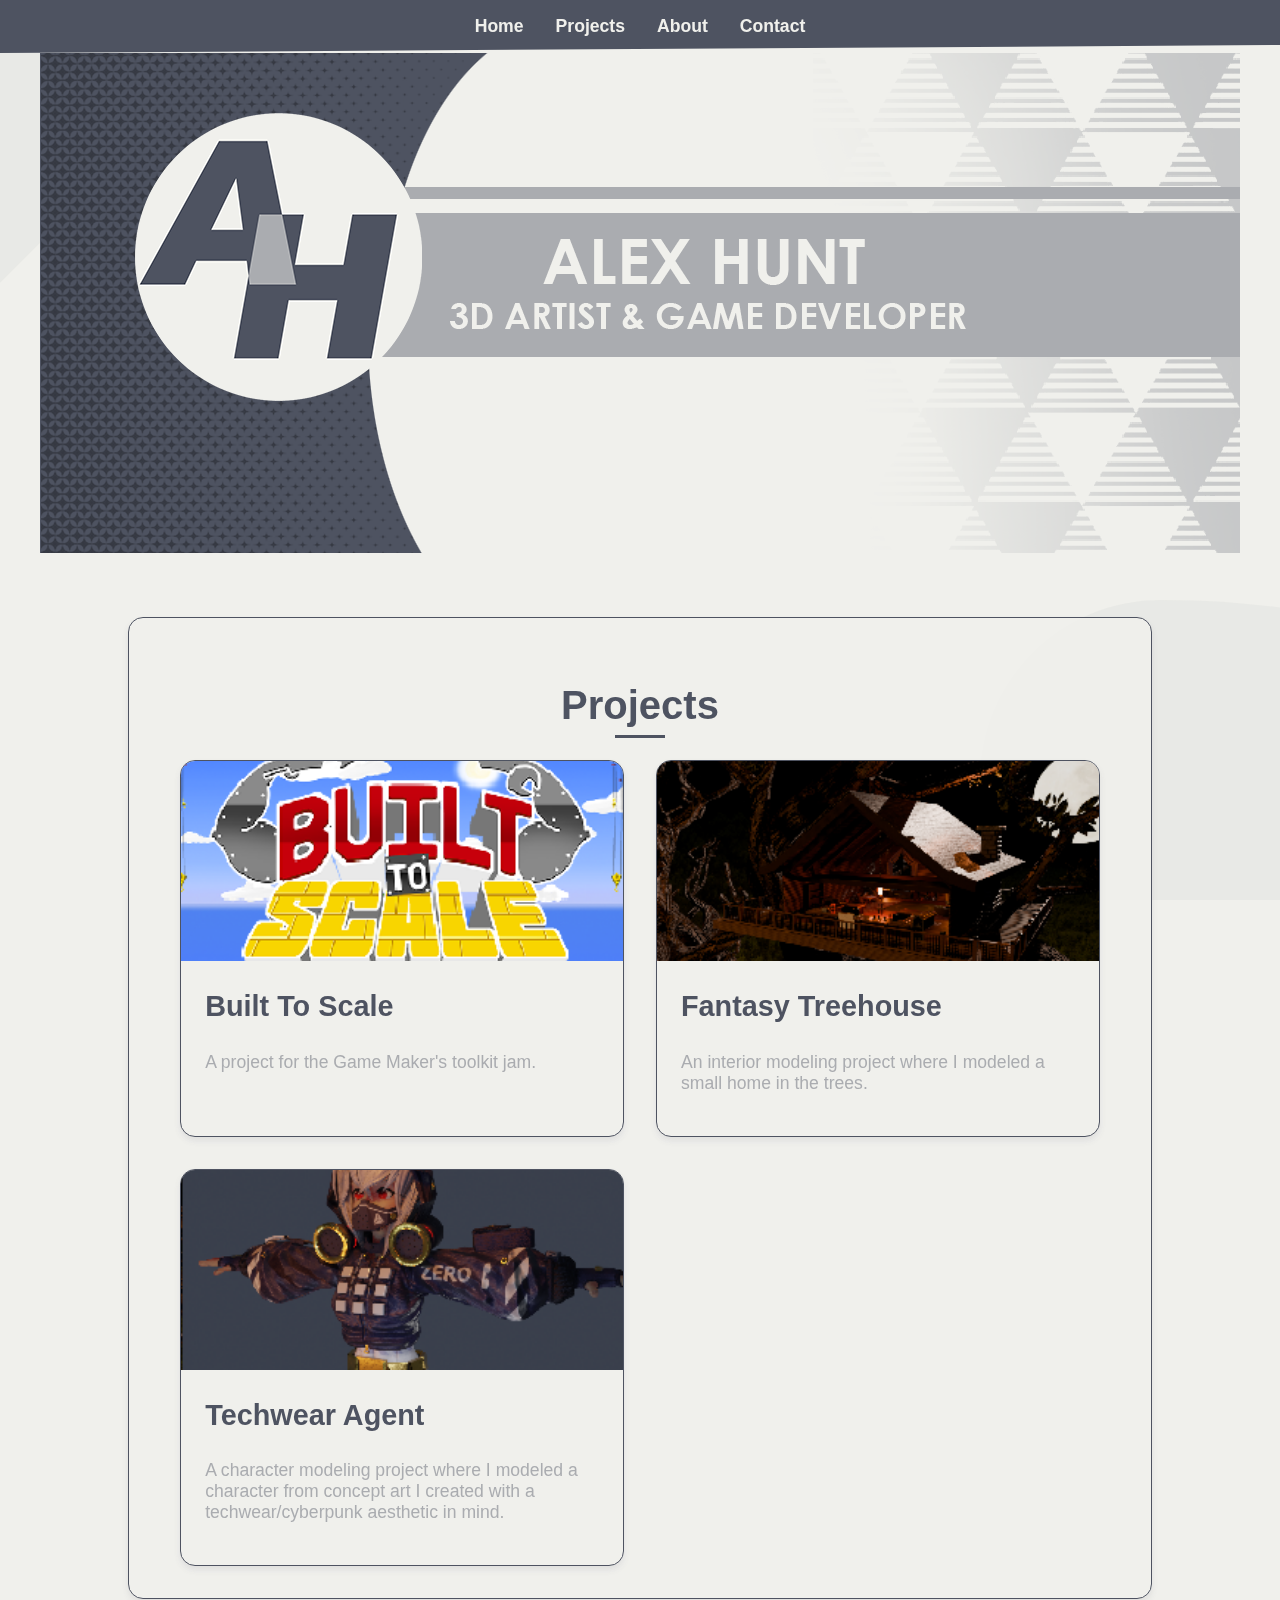
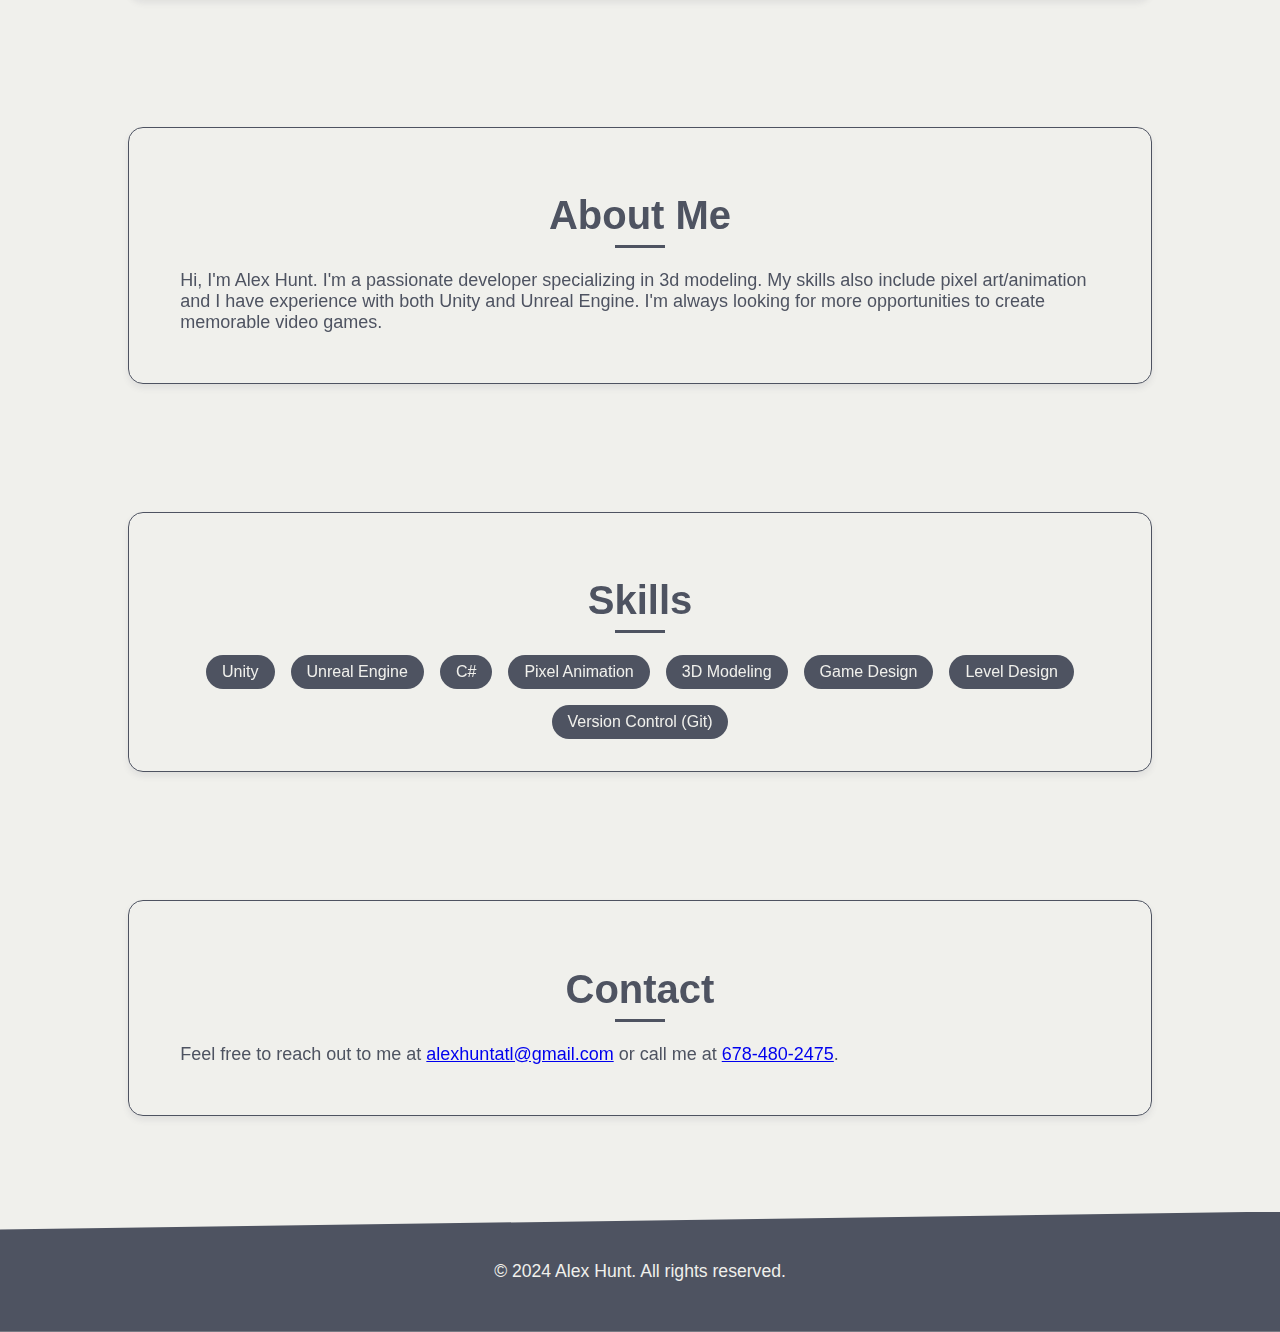
<file: index.html>
<!DOCTYPE html>
<html lang="en">
<head>
    <meta charset="UTF-8">
    <meta name="viewport" content="width=device-width, initial-scale=1.0">
    <title>Alex Hunt - Game Developer Portfolio</title>
    <link rel="stylesheet" href="styles.css">
</head>
<body>
    <div class="background-shapes"></div>

    <div id="nav-container"></div>

    <main>
        <img src="images/banner.png" alt="Alex Hunt - Game Developer" class="hero">

        <section id="projects" class="section">
            <div class="content-box">
                <h2>Projects</h2>
                <div id="projects-container" class="projects-container">
                    <!-- Projects will be dynamically inserted here -->
                </div>
            </div>
        </section>

        <section id="about" class="section">
            <div class="content-box">
                <h2>About Me</h2>
                <p>Hi, I'm Alex Hunt. I'm a passionate developer specializing in 3d modeling. My skills also include pixel art/animation and I have experience with both Unity and Unreal Engine. I'm always looking for more opportunities to create memorable video games.</p>
            </div>
        </section>

        <section id="skills" class="section">
            <div class="content-box">
                <h2>Skills</h2>
                <div class="skills-container">
                    <div class="skill-item">Unity</div>
                    <div class="skill-item">Unreal Engine</div>
                    <div class="skill-item">C#</div>
                    <div class="skill-item">Pixel Animation</div>
                    <div class="skill-item">3D Modeling</div>
                    <div class="skill-item">Game Design</div>
                    <div class="skill-item">Level Design</div>
                    <div class="skill-item">Version Control (Git)</div>
                </div>
            </div>
        </section>

        <section id="contact" class="section">
            <div class="content-box">
                <h2>Contact</h2>
                <p>Feel free to reach out to me at <a href="mailto:alexhuntatl@gmail.com">alexhuntatl@gmail.com</a> or call me at <a href="tel:678-480-2475">678-480-2475</a>.</p>
            </div>
        </section>
    </main>

    <footer>
        <p>&copy; 2024 Alex Hunt. All rights reserved.</p>
    </footer>

    <script src="projects.js"></script>
    <script src="nav.js"></script>
    <script>
        document.addEventListener('DOMContentLoaded', function() {
            const projectsContainer = document.getElementById('projects-container');
            projects.forEach(project => {
                const projectCard = document.createElement('div');
                projectCard.className = 'project-card';
                projectCard.innerHTML = `
                    <img src="${project.thumbnailUrl}" alt="${project.name}">
                    <div class="project-card-content">
                        <h3>${project.name}</h3>
                        <p>${project.description}</p>
                    </div>
                `;
                projectCard.addEventListener('click', function() {
                    window.location.href = `project.html?id=${project.id}`;
                });
                projectsContainer.appendChild(projectCard);
            });
        });
    </script>
</body>
</html>
</file>
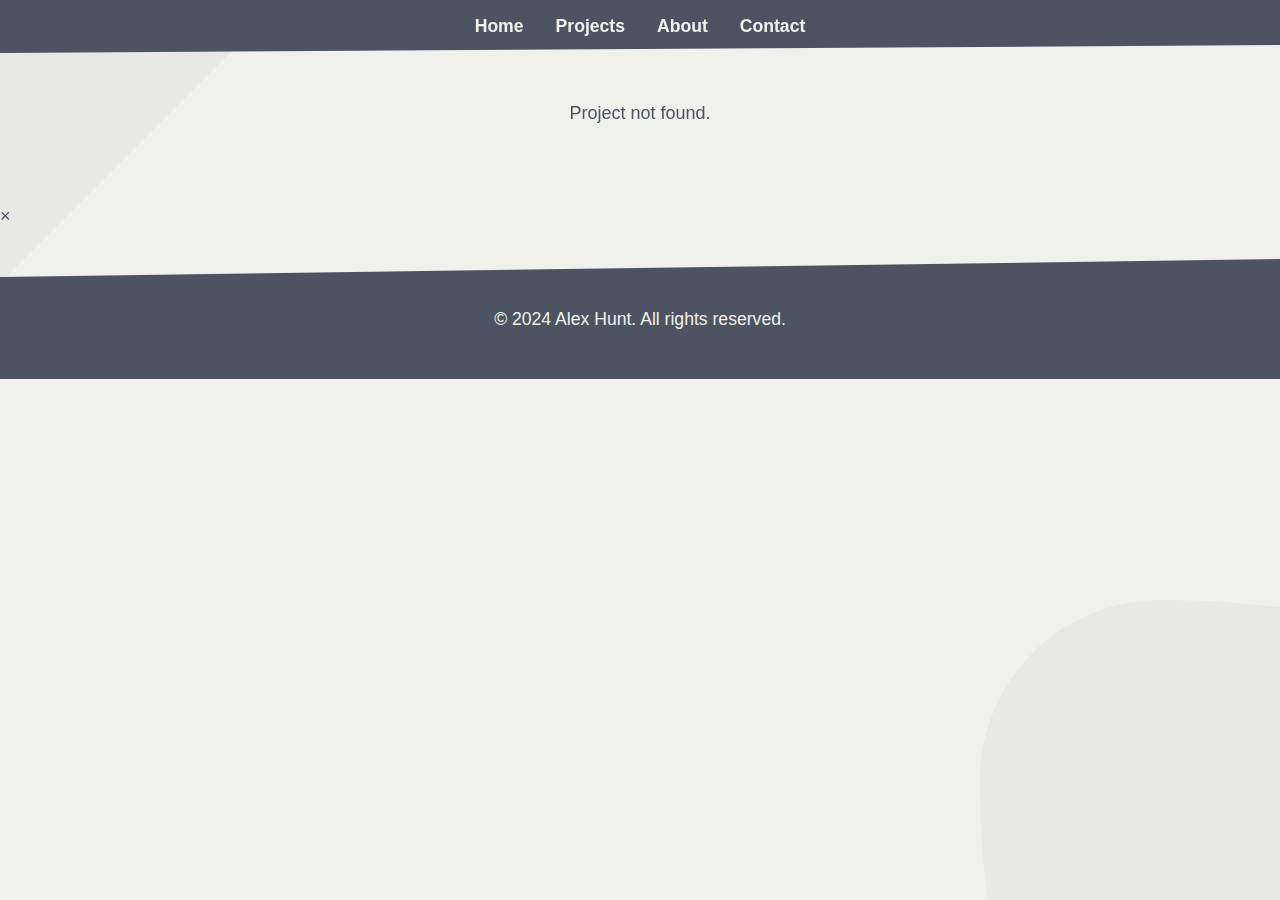
<file: project.html>
<!DOCTYPE html>
<html lang="en">
<head>
    <meta charset="UTF-8">
    <meta name="viewport" content="width=device-width, initial-scale=1.0">
    <title>Project - Alex Hunt Portfolio</title>
    <link rel="stylesheet" href="styles.css">
</head>
<body>
    <div class="background-shapes"></div>

    <div id="nav-container"></div>

    <main>
        <section id="project-content" class="section">
            <div class="content-box">
                <h1 id="project-title"></h1>
                <h2 id="project-subtitle"></h2>
                <img id="project-thumbnail" src="" alt="">
                <div id="project-gallery"></div>
                <p id="project-description"></p>
                <h3>Skills Used:</h3>
                <div id="project-skills" class="skills-container"></div>
            </div>
        </section>
    </main>

    <div id="imageModal" class="modal">
        <span class="close">&times;</span>
        <img class="modal-content" id="expandedImage">
    </div>

    <footer>
        <p>&copy; 2024 Alex Hunt. All rights reserved.</p>
    </footer>

    <script src="projects.js"></script>
    <script src="nav.js"></script>
    <script src="project-page.js"></script>
</body>
</html>
</file>
<file: styles.css>
:root {
    --primary-color: #4e5361;
    --secondary-color: #aaacb0;
    --background-color: #f0f0ec;
    --text-color: #4e5361;
}

body {
    font-family: 'Segoe UI', Tahoma, Geneva, Verdana, sans-serif;
    margin: 0;
    padding: 0;
    background-color: var(--background-color);
    color: var(--text-color);
    font-size: 18px;
}

.background-shapes {
    position: fixed;
    top: 0;
    left: 0;
    width: 100%;
    height: 100%;
    z-index: -1;
    overflow: hidden;
}

.background-shapes::before,
.background-shapes::after {
    content: '';
    position: absolute;
    opacity: 0.1;
}

.background-shapes::before {
    width: 400px;
    height: 400px;
    background-color: var(--secondary-color);
    top: -200px;
    left: -200px;
    transform: rotate(45deg);
}

.background-shapes::after {
    width: 600px;
    height: 600px;
    background-color: var(--secondary-color);
    bottom: -300px;
    right: -300px;
    border-radius: 30% 70% 70% 30% / 30% 30% 70% 70%;
}

nav {
    background-color: var(--primary-color);
    padding: 1rem;
    clip-path: polygon(0 0, 100% 0, 100% 85%, 0 100%);
    position: relative;
    z-index: 1000;
}

nav ul {
    list-style-type: none;
    padding: 0;
    margin: 0;
    display: flex;
    justify-content: center;
}

nav ul li {
    margin: 0 1rem;
    position: relative;
}

nav ul li a {
    color: var(--background-color);
    text-decoration: none;
    font-weight: bold;
    position: relative;
    font-size: 1.1rem;
}

nav ul li a::after {
    content: '';
    position: absolute;
    width: 100%;
    height: 2px;
    bottom: -5px;
    left: 0;
    background-color: var(--background-color);
    transform: scaleX(0);
    transition: transform 0.3s ease;
}

nav ul li a:hover::after {
    transform: scaleX(1);
}

nav ul li.has-dropdown {
    position: relative;
}

nav ul li.has-dropdown:hover .dropdown {
    display: block;
}

nav ul li .dropdown {
    display: none;
    position: absolute;
    top: 100%;
    left: 0;
    background-color: var(--primary-color);
    padding: 0.5rem 0;
    border-radius: 0 0 5px 5px;
    z-index: 1001;
    min-width: 200px;
    box-shadow: 0 4px 6px rgba(0, 0, 0, 0.1);
}

nav ul li .dropdown li {
    margin: 0;
}

nav ul li .dropdown a {
    display: block;
    padding: 0.5rem 1rem;
    white-space: nowrap;
    font-size: 1rem;
}

nav ul li .dropdown a:hover {
    background-color: rgba(255, 255, 255, 0.1);
}

.hero {
    width: 100%;
    max-width: 1200px;
    margin: 0 auto;
    display: block;
}

.section {
    padding: 4rem 10%;
    max-width: 1200px;
    margin: 0 auto;
}

.content-box {
    background-color: rgba(240, 240, 236, 0.8);
    border-radius: 15px;
    padding: 2rem 5%;
    box-shadow: 0 4px 6px rgba(78, 83, 97, 0.1);
    border: 1px solid var(--primary-color);
}

.section h2 {
    text-align: center;
    margin-bottom: 2rem;
    color: var(--primary-color);
    position: relative;
    font-size: 2.5rem;
}

.section h2::after {
    content: '';
    position: absolute;
    width: 50px;
    height: 3px;
    background-color: var(--primary-color);
    bottom: -10px;
    left: 50%;
    transform: translateX(-50%);
}

.projects-container {
    display: grid;
    grid-template-columns: repeat(auto-fit, minmax(300px, 1fr));
    gap: 2rem;
}

.project-card {
    background-color: var(--background-color);
    border-radius: 15px;
    box-shadow: 0 4px 6px rgba(78, 83, 97, 0.1);
    overflow: hidden;
    transition: transform 0.3s ease, box-shadow 0.3s ease;
    border: 1px solid var(--primary-color);
    cursor: pointer;
}

.project-card:hover {
    transform: translateY(-5px);
    box-shadow: 0 6px 12px rgba(78, 83, 97, 0.15);
}

.project-card img {
    width: 100%;
    height: 200px;
    object-fit: cover;
}

.project-card-content {
    padding: 1.5rem;
}

.project-card h3 {
    margin-top: 0;
    color: var(--primary-color);
    font-size: 1.8rem;
}

.project-card p {
    color: var(--secondary-color);
    font-size: 1.1rem;
}

.skills-container {
    display: flex;
    flex-wrap: wrap;
    justify-content: center;
    gap: 1rem;
}

.skill-item {
    background-color: var(--primary-color);
    color: var(--background-color);
    padding: 0.5rem 1rem;
    border-radius: 20px;
    font-size: 1rem;
    transition: transform 0.3s ease, box-shadow 0.3s ease;
}

.skill-item:hover {
    transform: translateY(-2px);
    box-shadow: 0 2px 4px rgba(78, 83, 97, 0.1);
}

footer {
    background-color: var(--primary-color);
    color: var(--background-color);
    text-align: center;
    padding: 2rem;
    margin-top: 2rem;
    clip-path: polygon(0 15%, 100% 0, 100% 100%, 0 100%);
    font-size: 1.1rem;
}

/* Styles for project.html */
#project-content {
    padding-top: 2rem;
    text-align: center;
}

#project-title {
    font-size: 3rem;
    color: var(--primary-color);
    margin-bottom: 0.5rem;
}

#project-subtitle {
    font-size: 2rem;
    color: var(--secondary-color);
    margin-bottom: 1.5rem;
}

#project-thumbnail {
    max-width: 100%;
    height: auto;
    margin-bottom: 2rem;
    border-radius: 10px;
}

#project-gallery {
    display: grid;
    grid-template-columns: repeat(auto-fit, minmax(200px, 1fr));
    gap: 1rem;
    margin-bottom: 2rem;
    justify-content: center;
    max-width: 800px;
    margin-left: auto;
    margin-right: auto;
}

#project-gallery img {
    width: 100%;
    height: auto;
    border-radius: 10px;
    cursor: pointer;
    transition: transform 0.3s ease;
}

#project-gallery img:hover {
    transform: scale(1.05);
}

#project-description {
    margin-bottom: 1.5rem;
    line-height: 1.6;
    font-size: 1.2rem;
    text-align: left;
}

#project-skills {
    margin-top: 1rem;
}

@media (max-width: 768px) {
    .section {
        padding: 2rem 5%;
    }
    
    nav {
        background-color: var(--primary-color);
        padding: 1rem;
        clip-path: polygon(0 0, 100% 0, 100% 85%, 0 100%);
        position: relative;
        z-index: 1000;
    }
    
    nav ul {
        list-style-type: none;
        padding: 0;
        margin: 0;
        display: flex;
        justify-content: center;
    }
    
    nav ul li {
        margin: 0 1rem;
        position: relative;
    }
    
    nav ul li a {
        color: var(--background-color);
        text-decoration: none;
        font-weight: bold;
        position: relative;
        font-size: 1.1rem;
    }
    
    nav ul li a::after {
        content: '';
        position: absolute;
        width: 100%;
        height: 2px;
        bottom: -5px;
        left: 0;
        background-color: var(--background-color);
        transform: scaleX(0);
        transition: transform 0.3s ease;
    }
    
    nav ul li a:hover::after {
        transform: scaleX(1);
    }
    
    nav ul li.has-dropdown {
        position: relative;
    }
    
    nav ul li.has-dropdown:hover .dropdown {
        display: block;
    }
    
    nav ul li .dropdown {
        display: none;
        position: absolute;
        top: 100%;
        left: 0;
        background-color: var(--primary-color);
        padding: 0.5rem 0;
        border-radius: 0 0 5px 5px;
        z-index: 1001;
        min-width: 200px;
        box-shadow: 0 4px 6px rgba(0, 0, 0, 0.1);
    }
    
    nav ul li .dropdown li {
        margin: 0;
    }
    
    nav ul li .dropdown a {
        display: block;
        padding: 0.5rem 1rem;
        white-space: nowrap;
        font-size: 1rem;
    }
    
    nav ul li .dropdown a:hover {
        background-color: rgba(255, 255, 255, 0.1);
    }

    #project-title {
        font-size: 2.5rem;
    }

    #project-subtitle {
        font-size: 1.5rem;
    }

    .project-card h3 {
        font-size: 1.5rem;
    }

    .project-card p {
        font-size: 1rem;
    }
}
</file>
